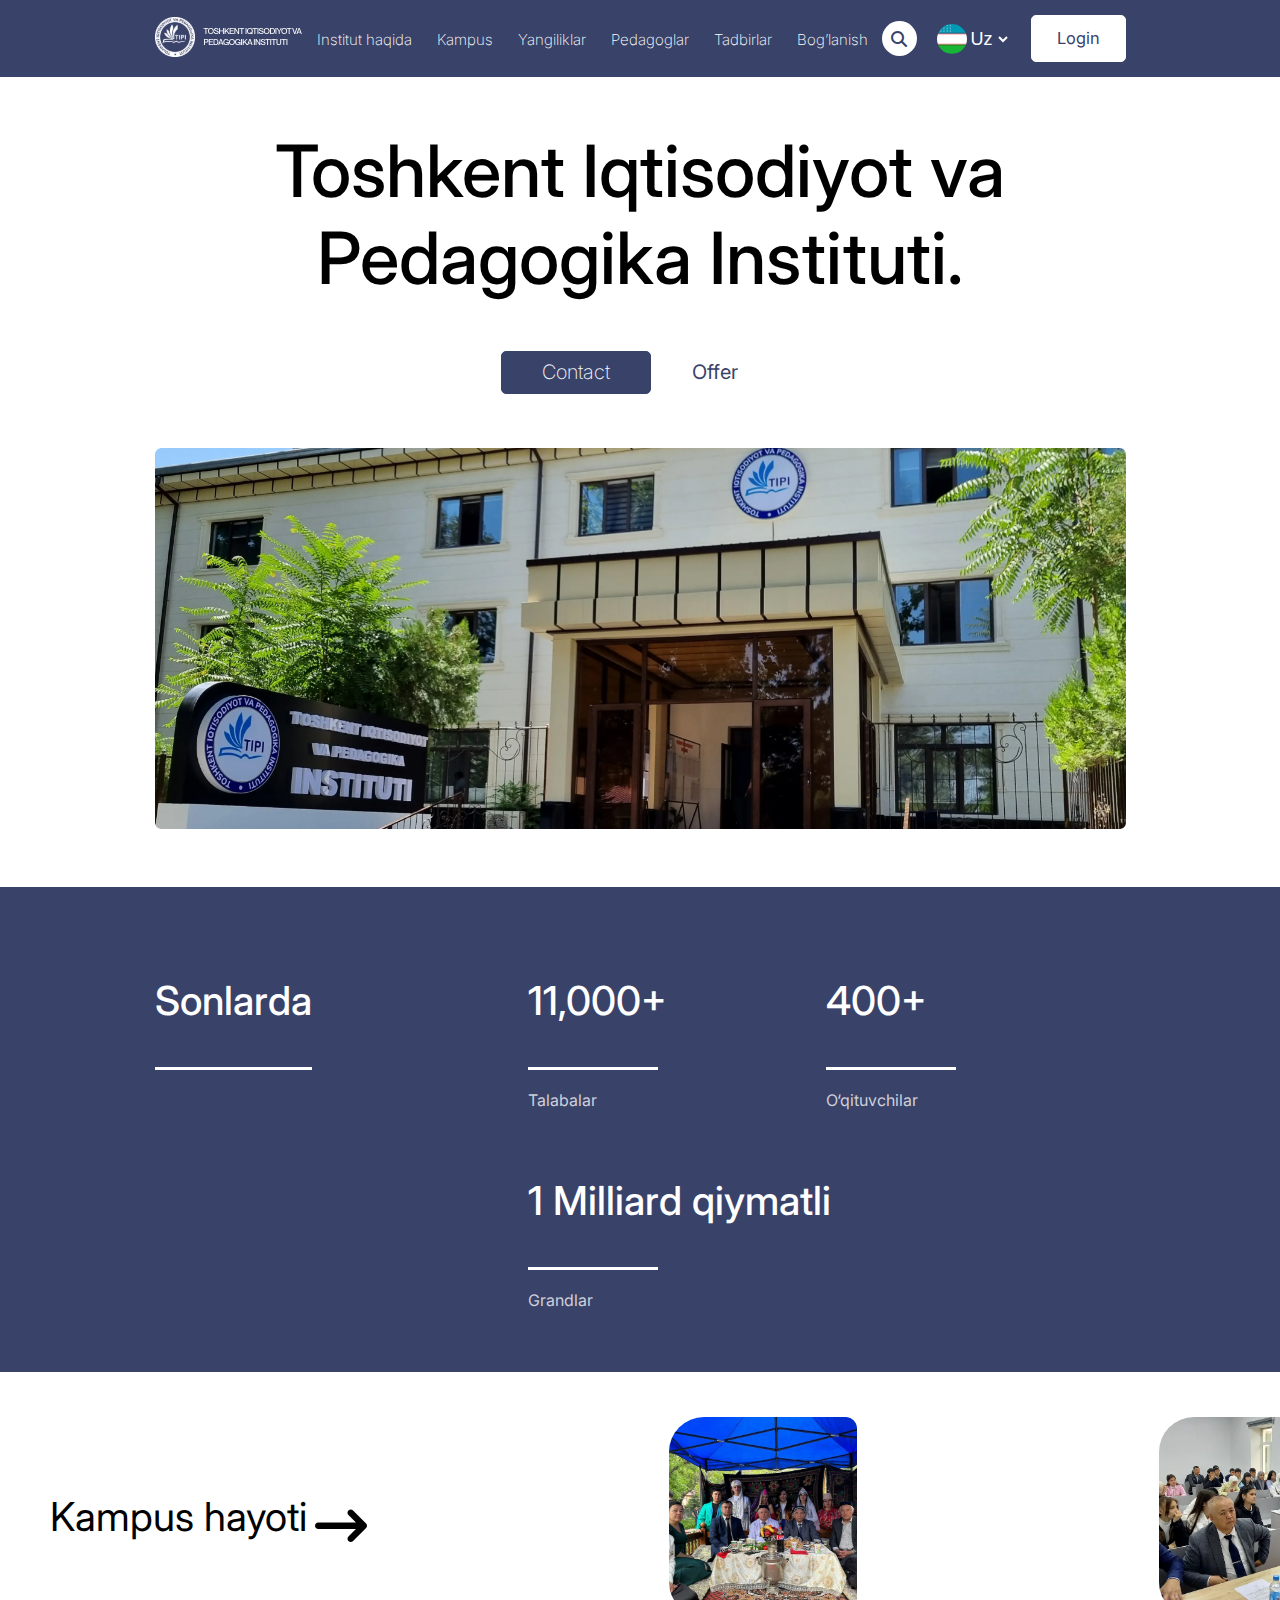
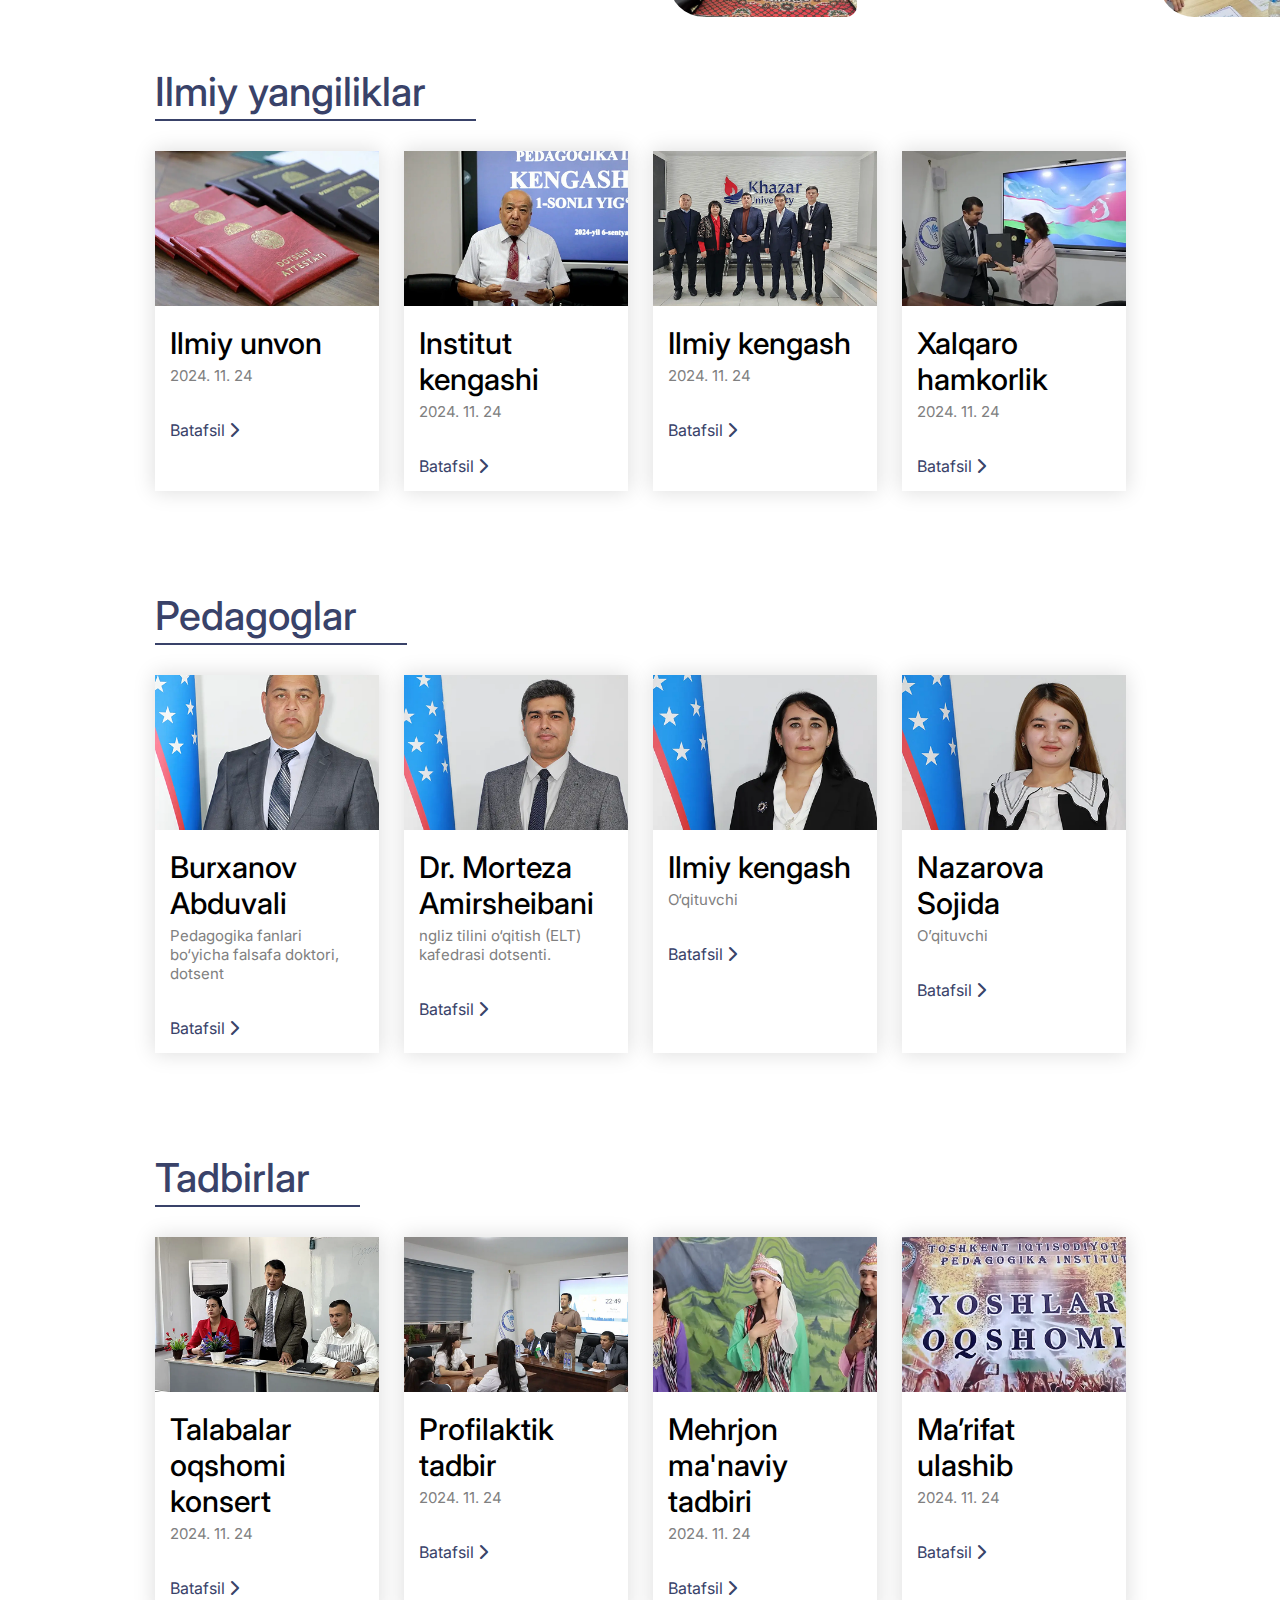
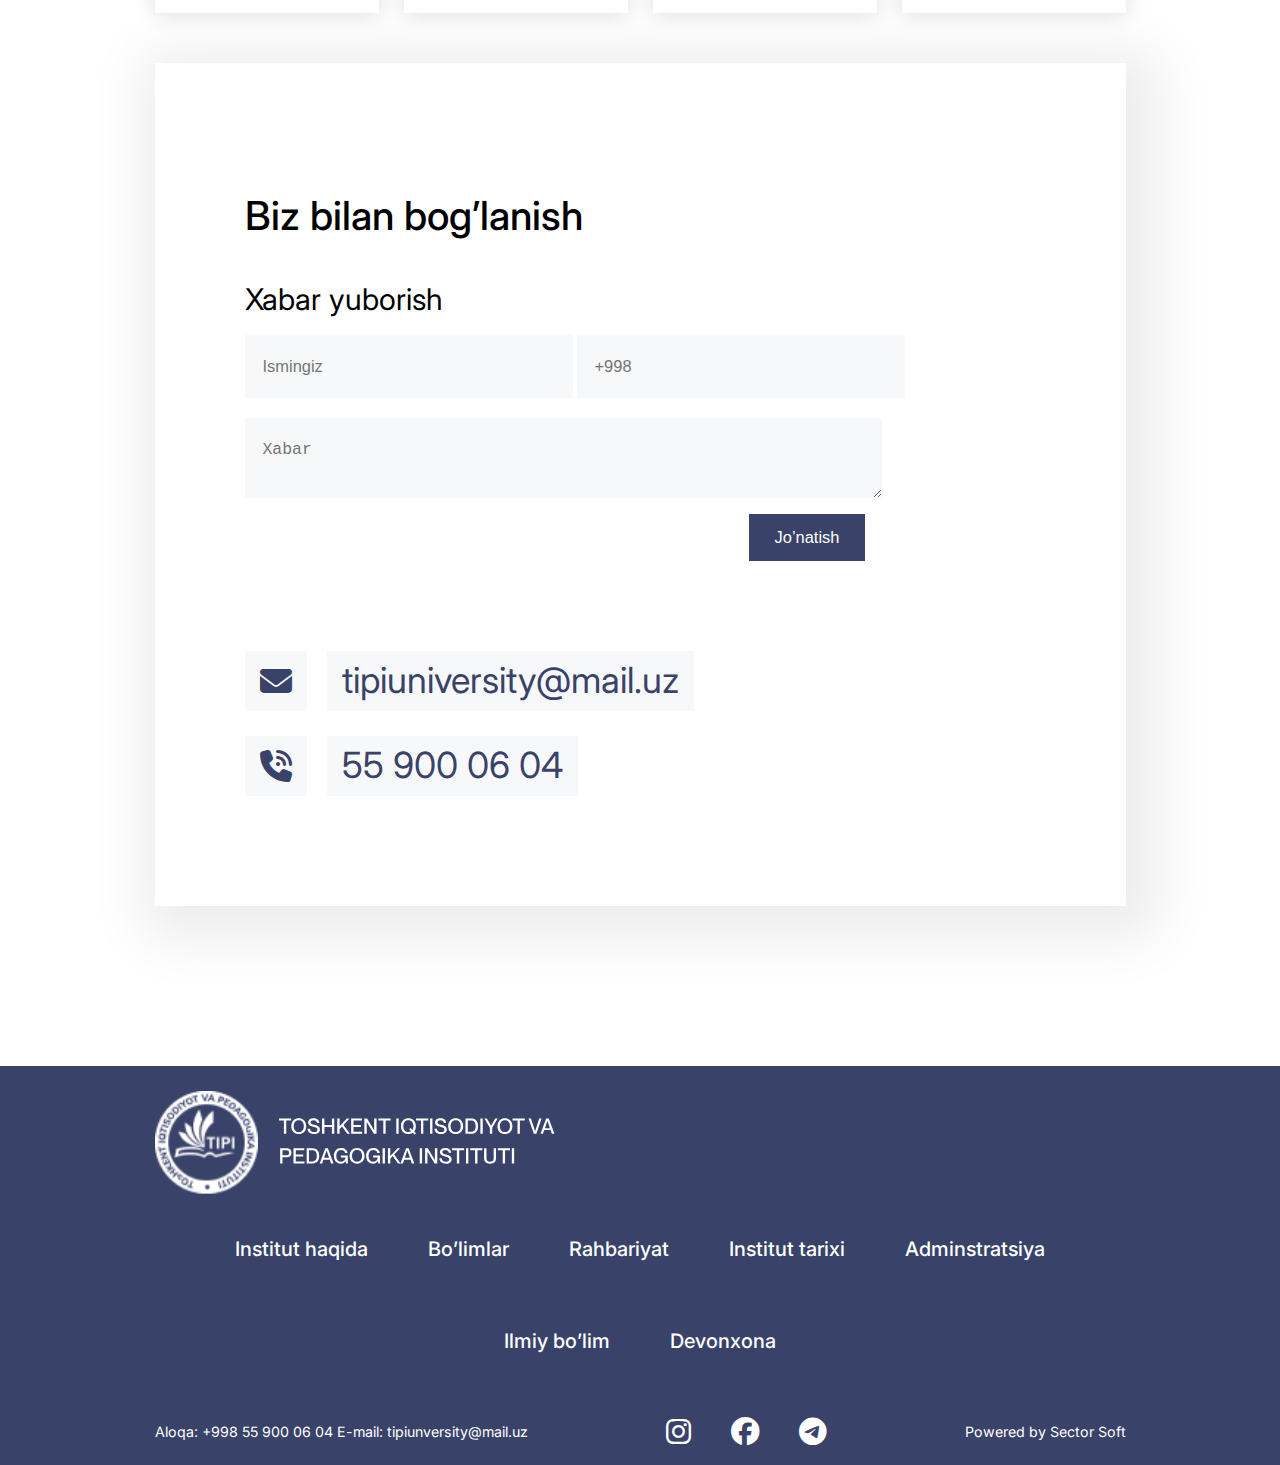
<file: index.html>
<!DOCTYPE html>
<html lang="en">

<head>
	<meta charset="UTF-8" />
	<meta name="viewport" content="width=device-width, initial-scale=1.0" />
	<link rel="stylesheet" href="https://cdnjs.cloudflare.com/ajax/libs/font-awesome/6.7.2/css/all.min.css"
		integrity="sha512-Evv84Mr4kqVGRNSgIGL/F/aIDqQb7xQ2vcrdIwxfjThSH8CSR7PBEakCr51Ck+w+/U6swU2Im1vVX0SVk9ABhg=="
		crossorigin="anonymous" referrerpolicy="no-referrer" />
	<link rel="stylesheet" href="./src/css/style.css" />
	<title>2-oy 10-dars</title>
</head>

<body>
	<header>
		<nav>
			<div class="container">
				<a href="/" class="nav-brand">
					<img src="./src/imges/Logo.svg" alt="logo" />
				</a>
				<ul class="nav-menu">
					<li class="nav-menu__item"><a href="#about">Institut haqida</a></li>
					<li class="nav-menu__item"><a href="#campus">Kampus</a></li>
					<li class="nav-menu__item"><a href="#sn">Yangiliklar</a></li>
					<li class="nav-menu__item"><a href="#mentors">Pedagoglar</a></li>
					<li class="nav-menu__item"><a href="#events">Tadbirlar</a></li>
					<li class="nav-menu__item"><a href="#contact">Bog’lanish</a></li>
				</ul>
				<div class="nav-tools">
					<div class="nav-search">
						<input type="text" name="search" />
						<i class="fa fa-magnifying-glass nav-search__icon"></i>
					</div>
					<a class="nav-mobile-search" href="#">
						<i class="fa fa-magnifying-glass"></i>
					</a>

					<div class="nav-lang">
						<span class="nav-lang__flag">
							<img src="./src/imges/uzb.png" alt="flag" />
						</span>
						<select name="lang">
							<option value="uz" selected>Uz</option>
							<option value="ru">Ru</option>
						</select>
					</div>
					<a class="nav-login button2" href="#">Login</a>
				</div>
			</div>
		</nav>
		<div class="hero container">
			<h1>Toshkent Iqtisodiyot va Pedagogika Instituti.</h1>
			<div class="hero-links">
				<a class="button" href="#">Contact</a>
				<a class="button1" href="#">Offer</a>
			</div>
			<img src="./src/imges/hero.png" class="hero-image" alt="hero image" />
		</div>
	</header>

	<main>
		<section id="about">
			<div class="container">
				<div class="about">
					<div>
						<h2>Sonlarda</h2>
						<button></button>
					</div>
					<div class="about__right">
						<div class="about__right-top">
							<div>
								<h2>11,000+</h2>
								<button></button>
								<p>Talabalar</p>
							</div>
							<div>
								<h2>400+</h2>
								<button></button>
								<p>O‘qituvchilar</p>
							</div>
						</div>
						<div class="about__right-bott">
							<h2>1 Milliard qiymatli</h2>
							<button></button>
							<p>Grandlar</p>
						</div>
					</div>
				</div>
			</div>
		</section>

		<section id="campus">
			<div class="campus campus__container">
				<div class="campus__left">
					<h2>Kampus hayoti</h2>
					<i class="fa-solid fa-arrow-right-long fa-2xl fa-fade"></i>
				</div>
				<img src="src/imges/kampus1.png" alt="kampus" height="537px">
				<img src="src/imges/kampus2.png" alt="kampus" height="537px">
			</div>
		</section>


		<section id="sn" class="container">
			<h2>Ilmiy yangiliklar</h2>
			<div class="sn-cards">
				<div class="sn-cards__item">
					<img src="./src/imges/iy-1.png" alt="ilmiy yangiliklar" />
					<div class="sn-cards__item-info">
						<h3>Ilmiy unvon</h3>
						<p>2024. 11. 24</p>
						<a href="#">Batafsil <i class="fa fa-chevron-right"></i></a>
					</div>
				</div>
				<div class="sn-cards__item">
					<img src="./src/imges/iy-2.png" alt="ilmiy yangiliklar" />
					<div class="sn-cards__item-info">
						<h3>Institut kengashi</h3>
						<p>2024. 11. 24</p>
						<a href="#">Batafsil <i class="fa fa-chevron-right"></i></a>
					</div>
				</div>
				<div class="sn-cards__item">
					<img src="./src/imges/iy-3.png" alt="ilmiy yangiliklar" />
					<div class="sn-cards__item-info">
						<h3>Ilmiy kengash</h3>
						<p>2024. 11. 24</p>
						<a href="#">Batafsil <i class="fa fa-chevron-right"></i></a>
					</div>
				</div>
				<div class="sn-cards__item">
					<img src="./src/imges/iy-4.png" alt="ilmiy yangiliklar" />
					<div class="sn-cards__item-info">
						<h3>Xalqaro hamkorlik</h3>
						<p>2024. 11. 24</p>
						<a href="#">Batafsil <i class="fa fa-chevron-right"></i></a>
					</div>
				</div>
			</div>
		</section>

		<!--! mentors  -->

		<section id="sn" class="container">
			<h2>Pedagoglar</h2>
			<div class="sn-cards">
				<div class="sn-cards__item">
					<img src="./src/imges/m-1.png" alt="ilmiy yangiliklar" />
					<div class="sn-cards__item-info">
						<h3>Burxanov Abduvali</h3>
						<p>Pedagogika fanlari bo‘yicha
							falsafa doktori, dotsent</p>
						<a href="#">Batafsil <i class="fa fa-chevron-right"></i></a>
					</div>
				</div>
				<div class="sn-cards__item">
					<img src="./src/imges/m-2.png" alt="ilmiy yangiliklar" />
					<div class="sn-cards__item-info">
						<h3>Dr. Morteza Amirsheibani</h3>
						<p>ngliz tilini o‘qitish (ELT) kafedrasi
							dotsenti.</p>
						<a href="#">Batafsil <i class="fa fa-chevron-right"></i></a>
					</div>
				</div>
				<div class="sn-cards__item">
					<img src="./src/imges/m-3.png" alt="ilmiy yangiliklar" />
					<div class="sn-cards__item-info">
						<h3>Ilmiy kengash</h3>
						<p>O‘qituvchi</p>
						<a href="#">Batafsil <i class="fa fa-chevron-right"></i></a>
					</div>
				</div>
				<div class="sn-cards__item">
					<img src="./src/imges/m-4.png" alt="ilmiy yangiliklar" />
					<div class="sn-cards__item-info">
						<h3>Nazarova Sojida</h3>
						<p>O’qituvchi</p>
						<a href="#">Batafsil <i class="fa fa-chevron-right"></i></a>
					</div>
				</div>
			</div>
		</section>

		<!--! events -->

		<section id="sn" class="container">
			<h2>Tadbirlar</h2>
			<div class="sn-cards">
				<div class="sn-cards__item">
					<img src="./src/imges/e-1.png" alt="ilmiy yangiliklar" />
					<div class="sn-cards__item-info">
						<h3>Talabalar oqshomi konsert</h3>
						<p>2024. 11. 24</p>
						<a href="#">Batafsil <i class="fa fa-chevron-right"></i></a>
					</div>
				</div>
				<div class="sn-cards__item">
					<img src="./src/imges/e-2.png" alt="ilmiy yangiliklar" />
					<div class="sn-cards__item-info">
						<h3>Profilaktik tadbir</h3>
						<p>2024. 11. 24</p>
						<a href="#">Batafsil <i class="fa fa-chevron-right"></i></a>
					</div>
				</div>
				<div class="sn-cards__item">
					<img src="./src/imges/e-3.png" alt="ilmiy yangiliklar" />
					<div class="sn-cards__item-info">
						<h3>Mehrjon ma'naviy tadbiri</h3>
						<p>2024. 11. 24</p>
						<a href="#">Batafsil <i class="fa fa-chevron-right"></i></a>
					</div>
				</div>
				<div class="sn-cards__item">
					<img src="./src/imges/e-4.png" alt="ilmiy yangiliklar" />
					<div class="sn-cards__item-info">
						<h3>Ma’rifat ulashib</h3>
						<p>2024. 11. 24</p>
						<a href="#">Batafsil <i class="fa fa-chevron-right"></i></a>
					</div>
				</div>
			</div>
		</section>

		<!--! contact -->

		<section id="contact">
			<div class="container">
				<div class="contact">
					<div>
						<h2>Biz bilan bog’lanish</h2>
						<h3>Xabar yuborish</h3>
						<div class="contact__input">
							<input class="input" type="text" placeholder="Ismingiz">
							<input class="input" type="number" placeholder="+998">
							<br><br>
							<textarea placeholder="Xabar"></textarea>
							<br>
							<button class="button">Jo’natish</button>
						</div>
					</div>
					<div class="contact__right">
						<div class="icons">
							<span>
								<i class="fa-solid fa-envelope fa-fade fa-2xl"></i>
							</span>
							<p>
								tipiuniversity@mail.uz
							</p>
						</div>
						<div class="icons">
							<span>
								<i class="fa-solid fa-phone-volume fa-fade fa-2xl"></i>
							</span>
							<p>
								55 900 06 04
							</p>
						</div>
					</div>
				</div>
			</div>
		</section>
	</main>

	<footer>
		<div class="footer container">
			<img src="src/imges/logo-big.svg" alt=" logo">
			<ul>
				<li><a href="#">Institut haqida</a></li>
				<li><a href="#">Bo’limlar</a></li>
				<li><a href="#">Rahbariyat</a></li>
				<li><a href="#">Institut tarixi</a></li>
				<li><a href="#">Adminstratsiya</a></li>
				<li><a href="#">Ilmiy bo’lim</a></li>
				<li><a href="#">Devonxona</a></li>
			</ul>
			<div class="footer__p">
				<p>
					Aloqa: +998 55 900 06 04 E-mail: tipiunversity@mail.uz
				</p>
				<div class="footer__i">
					<i class="footer1 fa-brands fa-instagram fa-fade fa-2xl"></i>
					<i class="footer2 fa-brands fa-facebook fa-fade fa-2xl"></i>
					<i class="footer3 fa-brands fa-telegram fa-fade fa-2xl"></i>
				</div>
				<p>
					Powered by Sector Soft
				</p>
			</div>
		</div>
	</footer>
</body>

</html>
</file>
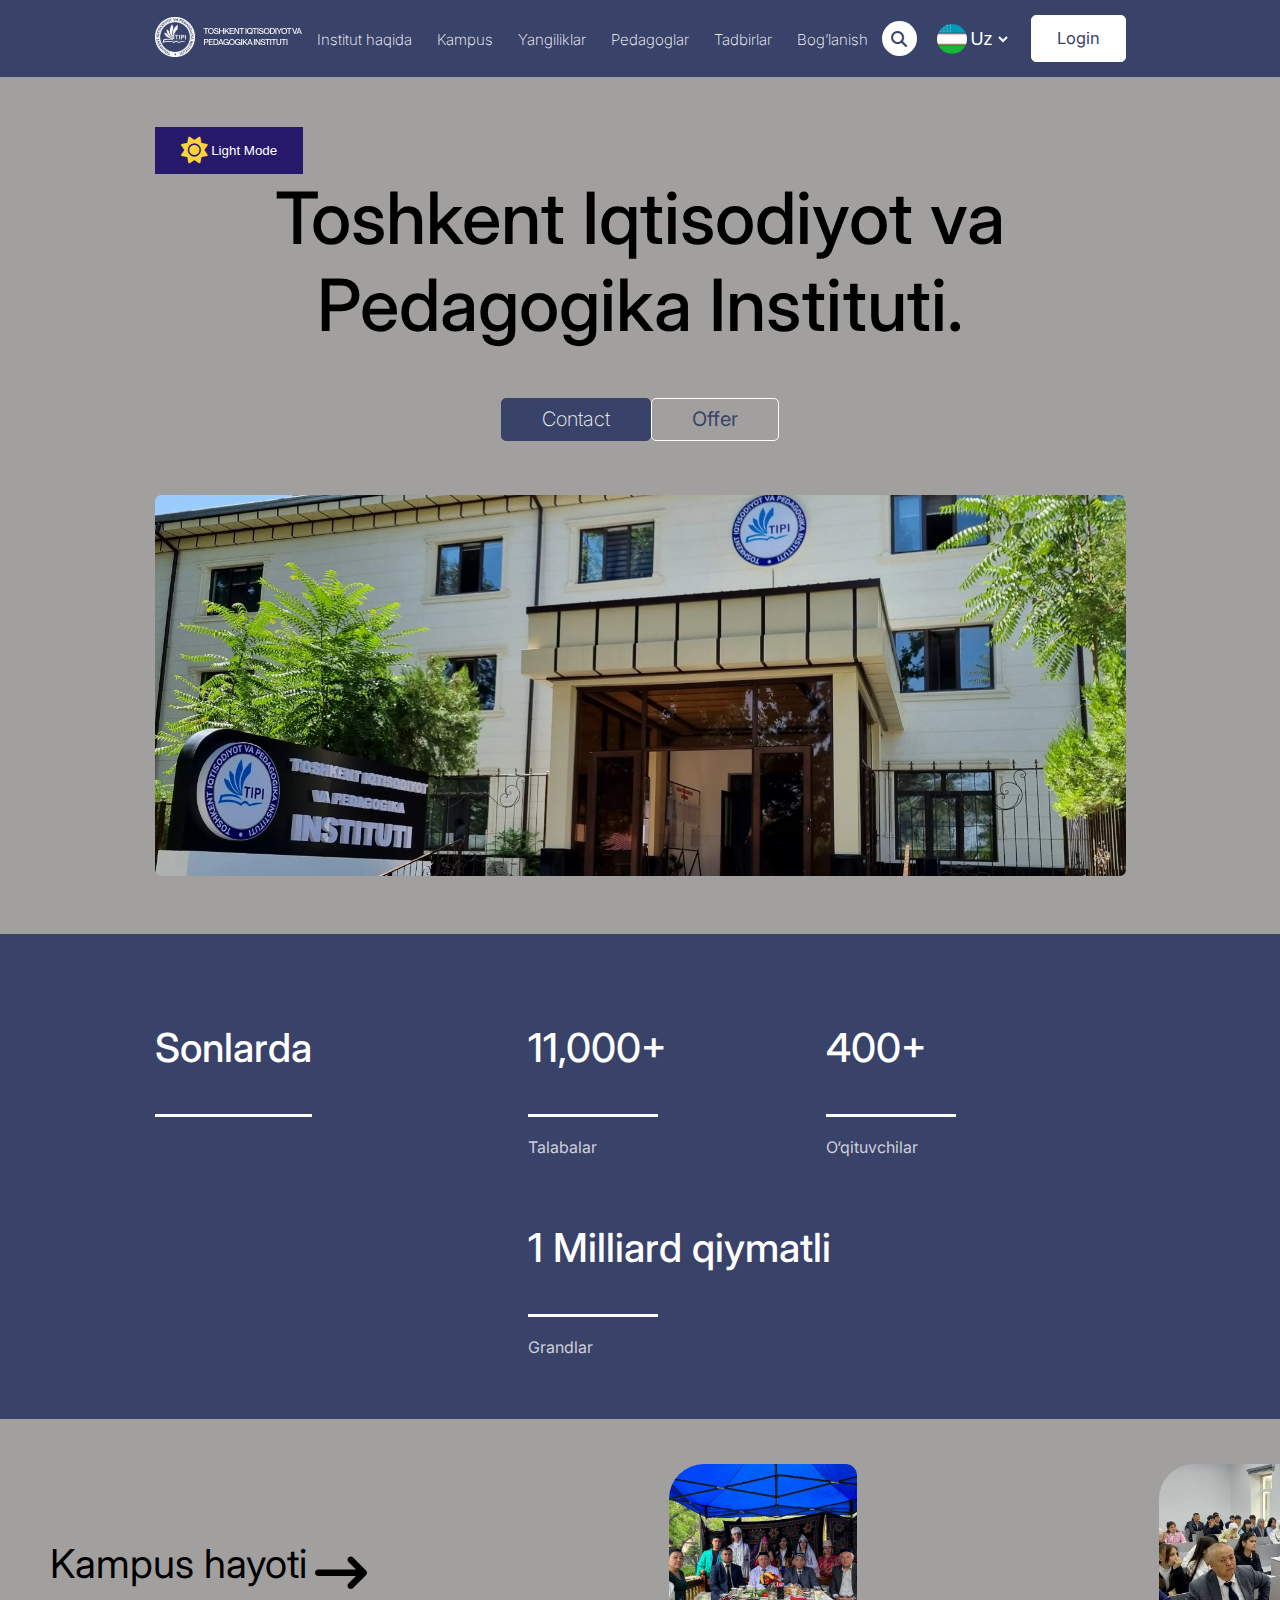
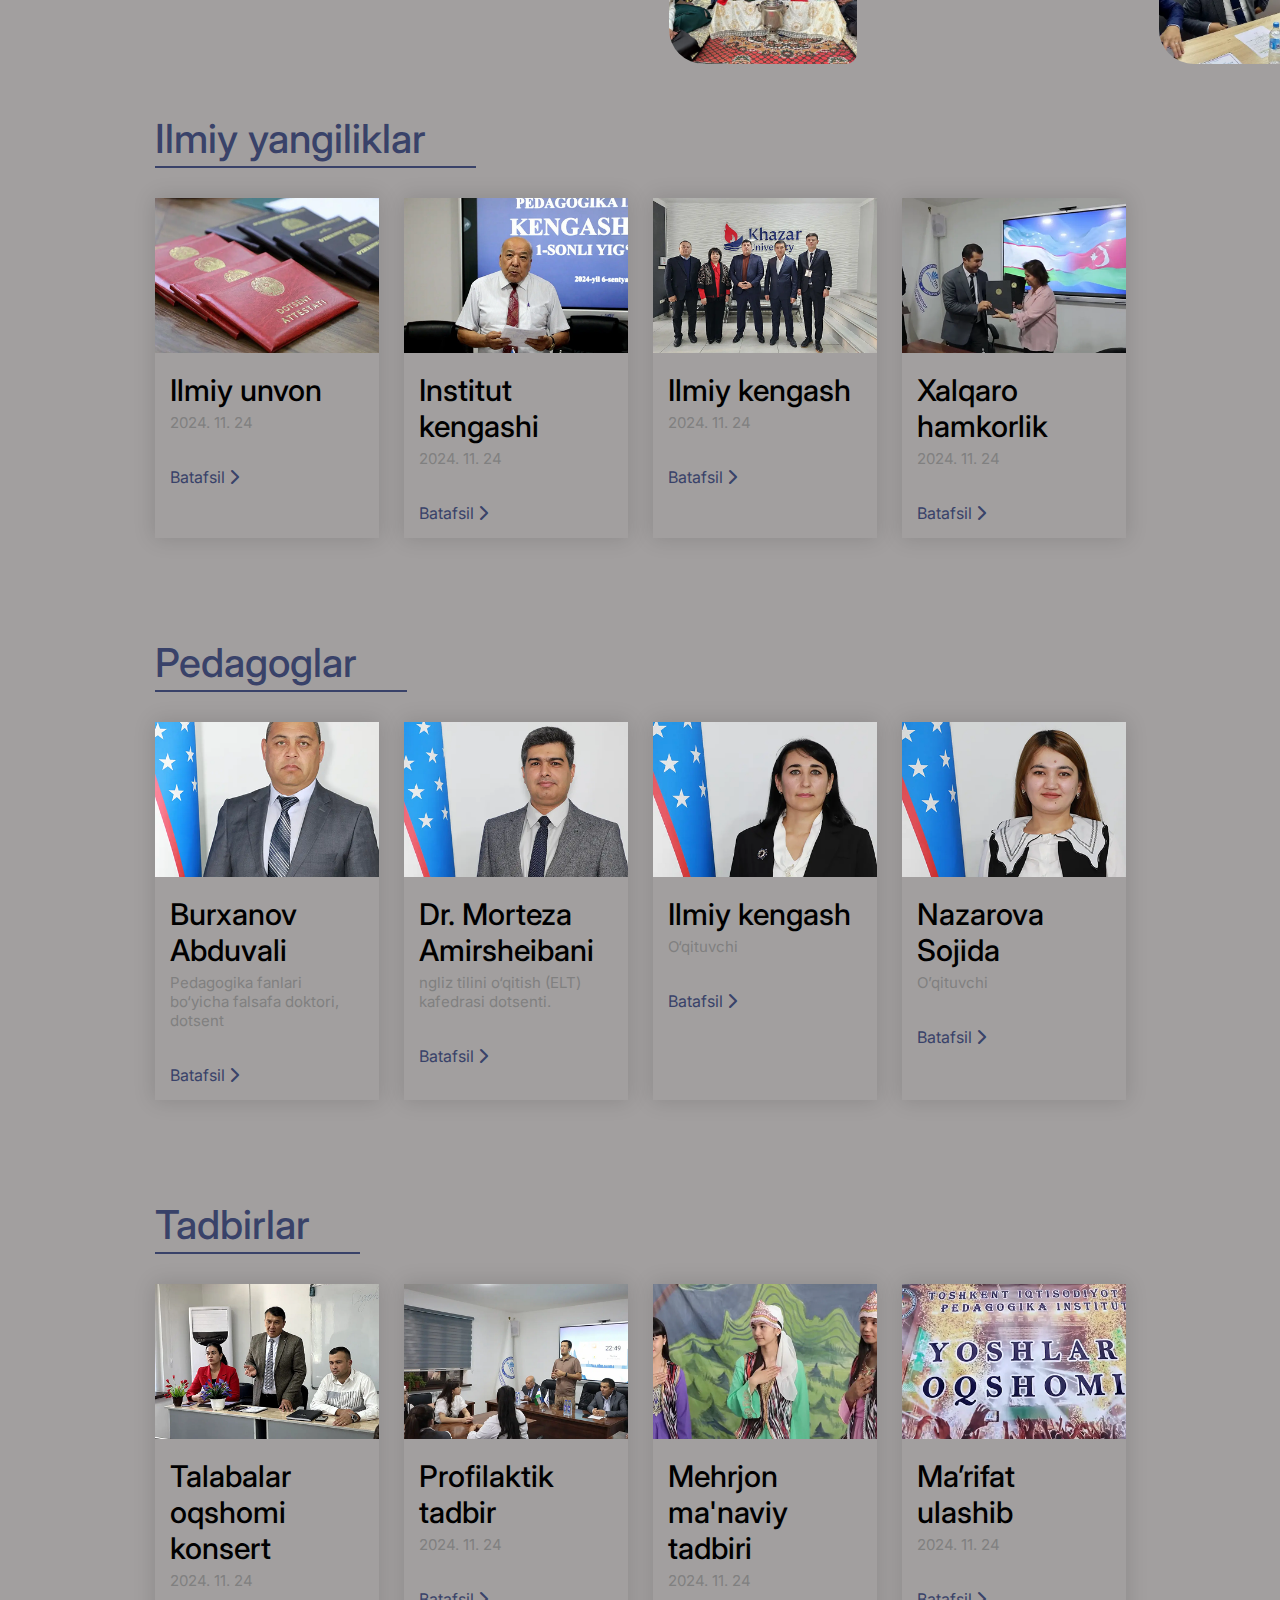
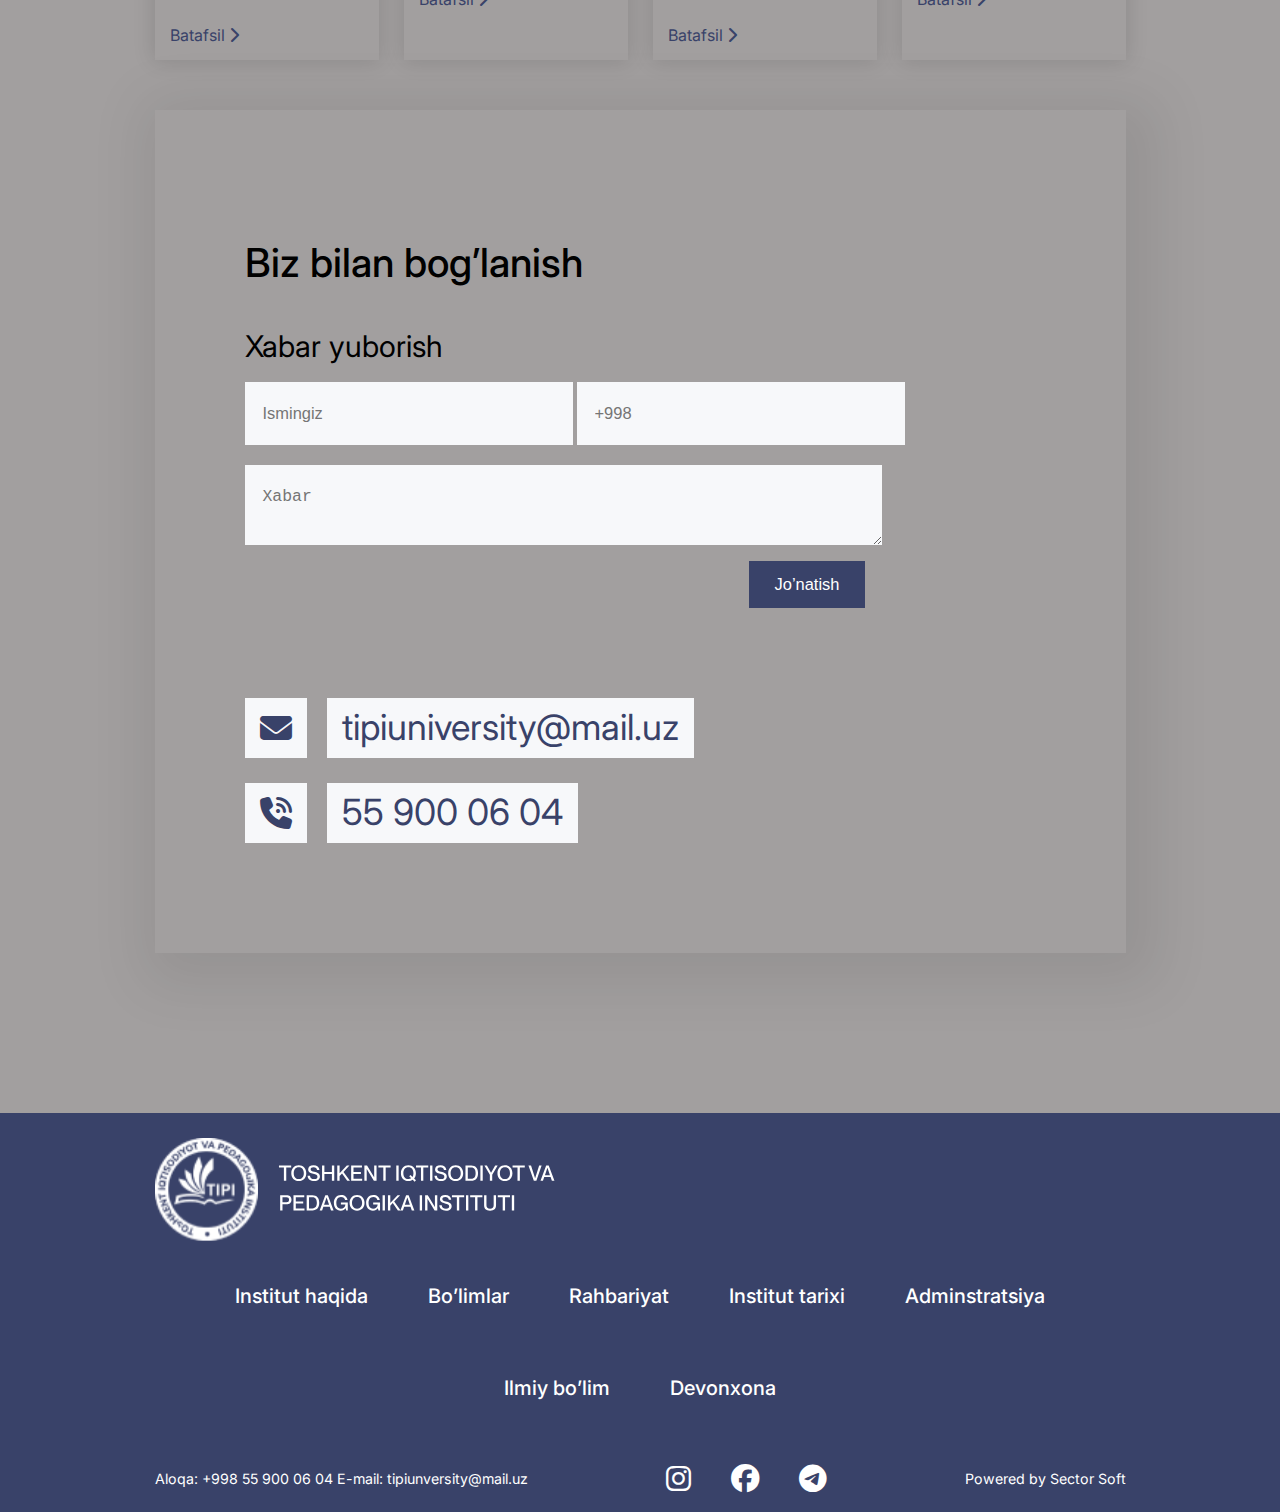
<file: dark.html>
<!DOCTYPE html>
<html lang="en">

<head>
	<meta charset="UTF-8" />
	<meta name="viewport" content="width=device-width, initial-scale=1.0" />
	<link rel="stylesheet" href="https://cdnjs.cloudflare.com/ajax/libs/font-awesome/6.7.2/css/all.min.css"
		integrity="sha512-Evv84Mr4kqVGRNSgIGL/F/aIDqQb7xQ2vcrdIwxfjThSH8CSR7PBEakCr51Ck+w+/U6swU2Im1vVX0SVk9ABhg=="
		crossorigin="anonymous" referrerpolicy="no-referrer" />
	<link rel="stylesheet" href="./src/css/style.css" />
	<title>2-oy 10-dars</title>
</head>

<body class="dark-mode">
	<header>
		<nav>
			<div class="container">
				<a href="/" class="nav-brand">
					<img src="./src/imges/Logo.svg" alt="logo" />
				</a>
				<ul class="nav-menu">
					<li class="nav-menu__item"><a href="#about">Institut haqida</a></li>
					<li class="nav-menu__item"><a href="#campus">Kampus</a></li>
					<li class="nav-menu__item"><a href="#sn">Yangiliklar</a></li>
					<li class="nav-menu__item"><a href="#mentors">Pedagoglar</a></li>
					<li class="nav-menu__item"><a href="#events">Tadbirlar</a></li>
					<li class="nav-menu__item"><a href="#contact">Bog’lanish</a></li>
				</ul>
				<div class="nav-tools">
					<div class="nav-search">
						<input type="text" name="search" />
						<i class="fa fa-magnifying-glass nav-search__icon"></i>
					</div>
					<a class="nav-mobile-search" href="#">
						<i class="fa fa-magnifying-glass"></i>
					</a>

					<div class="nav-lang">
						<span class="nav-lang__flag">
							<img src="./src/imges/uzb.png" alt="flag" />
						</span>
						<select name="lang">
							<option value="uz" selected>Uz</option>
							<option value="ru">Ru</option>
						</select>
					</div>
					<a class="nav-login button2" href="#">Login</a>
				</div>
			</div>
		</nav>
		<div class="hero container">
			<a href="/index.html">
			<button class="light">
        <i class="fa-solid fa-sun fa-beat-fade fa-2xl" style="color: #FFD43B;"></i>
				Light Mode
			</button>
		</a>
			<h1>Toshkent Iqtisodiyot va Pedagogika Instituti.</h1>
			<div class="hero-links">
				<a class="button" href="#">Contact</a>
				<a class="button1" href="#">Offer</a>
			</div>
			<img src="./src/imges/hero.png" class="hero-image" alt="hero image" />
		</div>
	</header>

	<main>
		<section id="about">
			<div class="container">
				<div class="about">
					<div>
						<h2>Sonlarda</h2>
						<button></button>
					</div>
					<div class="about__right">
						<div class="about__right-top">
							<div>
								<h2>11,000+</h2>
								<button></button>
								<p>Talabalar</p>
							</div>
							<div>
								<h2>400+</h2>
								<button></button>
								<p>O‘qituvchilar</p>
							</div>
						</div>
						<div class="about__right-bott">
							<h2>1 Milliard qiymatli</h2>
							<button></button>
							<p>Grandlar</p>
						</div>
					</div>
				</div>
			</div>
		</section>

		<section id="campus">
			<div class="campus campus__container">
				<div class="campus__left">
					<h2>Kampus hayoti</h2>
					<i class="fa-solid fa-arrow-right-long fa-2xl fa-fade"></i>
				</div>
				<img src="src/imges/kampus1.png" alt="kampus" height="537px">
				<img src="src/imges/kampus2.png" alt="kampus" height="537px">
			</div>
		</section>


		<section id="sn" class="container">
			<h2>Ilmiy yangiliklar</h2>
			<div class="sn-cards">
				<div class="sn-cards__item">
					<img src="./src/imges/iy-1.png" alt="ilmiy yangiliklar" />
					<div class="sn-cards__item-info">
						<h3>Ilmiy unvon</h3>
						<p>2024. 11. 24</p>
						<a href="#">Batafsil <i class="fa fa-chevron-right"></i></a>
					</div>
				</div>
				<div class="sn-cards__item">
					<img src="./src/imges/iy-2.png" alt="ilmiy yangiliklar" />
					<div class="sn-cards__item-info">
						<h3>Institut kengashi</h3>
						<p>2024. 11. 24</p>
						<a href="#">Batafsil <i class="fa fa-chevron-right"></i></a>
					</div>
				</div>
				<div class="sn-cards__item">
					<img src="./src/imges/iy-3.png" alt="ilmiy yangiliklar" />
					<div class="sn-cards__item-info">
						<h3>Ilmiy kengash</h3>
						<p>2024. 11. 24</p>
						<a href="#">Batafsil <i class="fa fa-chevron-right"></i></a>
					</div>
				</div>
				<div class="sn-cards__item">
					<img src="./src/imges/iy-4.png" alt="ilmiy yangiliklar" />
					<div class="sn-cards__item-info">
						<h3>Xalqaro hamkorlik</h3>
						<p>2024. 11. 24</p>
						<a href="#">Batafsil <i class="fa fa-chevron-right"></i></a>
					</div>
				</div>
			</div>
		</section>

		<!--! mentors  -->

		<section id="sn" class="container">
			<h2>Pedagoglar</h2>
			<div class="sn-cards">
				<div class="sn-cards__item">
					<img src="./src/imges/m-1.png" alt="ilmiy yangiliklar" />
					<div class="sn-cards__item-info">
						<h3>Burxanov Abduvali</h3>
						<p>Pedagogika fanlari bo‘yicha
							falsafa doktori, dotsent</p>
						<a href="#">Batafsil <i class="fa fa-chevron-right"></i></a>
					</div>
				</div>
				<div class="sn-cards__item">
					<img src="./src/imges/m-2.png" alt="ilmiy yangiliklar" />
					<div class="sn-cards__item-info">
						<h3>Dr. Morteza Amirsheibani</h3>
						<p>ngliz tilini o‘qitish (ELT) kafedrasi
							dotsenti.</p>
						<a href="#">Batafsil <i class="fa fa-chevron-right"></i></a>
					</div>
				</div>
				<div class="sn-cards__item">
					<img src="./src/imges/m-3.png" alt="ilmiy yangiliklar" />
					<div class="sn-cards__item-info">
						<h3>Ilmiy kengash</h3>
						<p>O‘qituvchi</p>
						<a href="#">Batafsil <i class="fa fa-chevron-right"></i></a>
					</div>
				</div>
				<div class="sn-cards__item">
					<img src="./src/imges/m-4.png" alt="ilmiy yangiliklar" />
					<div class="sn-cards__item-info">
						<h3>Nazarova Sojida</h3>
						<p>O’qituvchi</p>
						<a href="#">Batafsil <i class="fa fa-chevron-right"></i></a>
					</div>
				</div>
			</div>
		</section>

		<!--! events -->

		<section id="sn" class="container">
			<h2>Tadbirlar</h2>
			<div class="sn-cards">
				<div class="sn-cards__item">
					<img src="./src/imges/e-1.png" alt="ilmiy yangiliklar" />
					<div class="sn-cards__item-info">
						<h3>Talabalar oqshomi konsert</h3>
						<p>2024. 11. 24</p>
						<a href="#">Batafsil <i class="fa fa-chevron-right"></i></a>
					</div>
				</div>
				<div class="sn-cards__item">
					<img src="./src/imges/e-2.png" alt="ilmiy yangiliklar" />
					<div class="sn-cards__item-info">
						<h3>Profilaktik tadbir</h3>
						<p>2024. 11. 24</p>
						<a href="#">Batafsil <i class="fa fa-chevron-right"></i></a>
					</div>
				</div>
				<div class="sn-cards__item">
					<img src="./src/imges/e-3.png" alt="ilmiy yangiliklar" />
					<div class="sn-cards__item-info">
						<h3>Mehrjon ma'naviy tadbiri</h3>
						<p>2024. 11. 24</p>
						<a href="#">Batafsil <i class="fa fa-chevron-right"></i></a>
					</div>
				</div>
				<div class="sn-cards__item">
					<img src="./src/imges/e-4.png" alt="ilmiy yangiliklar" />
					<div class="sn-cards__item-info">
						<h3>Ma’rifat ulashib</h3>
						<p>2024. 11. 24</p>
						<a href="#">Batafsil <i class="fa fa-chevron-right"></i></a>
					</div>
				</div>
			</div>
		</section>

		<!--! contact -->

		<section id="contact">
			<div class="container">
				<div class="contact">
					<div>
						<h2>Biz bilan bog’lanish</h2>
						<h3>Xabar yuborish</h3>
						<div class="contact__input">
							<input class="input" type="text" placeholder="Ismingiz">
							<input class="input" type="number" placeholder="+998">
							<br><br>
							<textarea placeholder="Xabar"></textarea>
							<br>
							<button class="button">Jo’natish</button>
						</div>
					</div>
					<div class="contact__right">
						<div class="icons">
							<span>
								<i class="fa-solid fa-envelope fa-fade fa-2xl"></i>
							</span>
							<p>
								tipiuniversity@mail.uz
							</p>
						</div>
						<div class="icons">
							<span>
								<i class="fa-solid fa-phone-volume fa-fade fa-2xl"></i>
							</span>
							<p>
								55 900 06 04
							</p>
						</div>
					</div>
				</div>
			</div>
		</section>
	</main>

	<footer>
		<div class="footer container">
			<img src="src/imges/logo-big.svg" alt=" logo">
			<ul>
				<li><a href="#">Institut haqida</a></li>
				<li><a href="#">Bo’limlar</a></li>
				<li><a href="#">Rahbariyat</a></li>
				<li><a href="#">Institut tarixi</a></li>
				<li><a href="#">Adminstratsiya</a></li>
				<li><a href="#">Ilmiy bo’lim</a></li>
				<li><a href="#">Devonxona</a></li>
			</ul>
			<div class="footer__p">
				<p>
					Aloqa: +998 55 900 06 04 E-mail: tipiunversity@mail.uz
				</p>
				<div class="footer__i">
					<i class="footer1 fa-brands fa-instagram fa-fade fa-2xl"></i>
					<i class="footer2 fa-brands fa-facebook fa-fade fa-2xl"></i>
					<i class="footer3 fa-brands fa-telegram fa-fade fa-2xl"></i>
				</div>
				<p>
					Powered by Sector Soft
				</p>
			</div>
		</div>
	</footer>
</body>

</html>
</file>
<file: src/css/style.css>
@import url('https://fonts.googleapis.com/css2?family=Inter:ital,opsz,wght@0,14..32,100..900;1,14..32,100..900&display=swap');
* {
	box-sizing: border-box;
	margin: 0;
	padding: 0;
}
html {
  scroll-behavior: smooth;
}
::selection{
  background: #6759b9;
  color: #000000;
}
::-webkit-scrollbar {
  width: 10px;
}
::-webkit-scrollbar-track {
  background-color: blue;
}
::-webkit-scrollbar-thumb {
  background-color: #ff0000;
  border-radius: 15px;
}
::-webkit-scrollbar-thumb:hover {
  cursor: grab;
}
::-webkit-scrollbar-thumb:active {
  cursor: grabbing;
}

*::after,
*::before {
	box-sizing: border-box;
}
:root {
	--primary: #394269;
	--secondary: #f7f8fa;
}
body {
	font-family: 'Inter', sans-serif;
}
a {
	text-decoration: none;
}
ul,
ol {
	list-style: none;
}
.container {
	max-width: 1440px;
	margin: auto;
	padding-left: 20px;
	padding-right: 20px;
}
/* ! Header */
/* ? Navbar */
nav {
	padding: 15px 0;
	background: var(--primary);
}
nav .container {
	display: flex;
	justify-content: space-between;
	align-items: center;
}
.nav-mobile-search {
	width: 35px;
	height: 35px;
	border-radius: 50%;
	display: none;
	align-items: center;
	justify-content: center;
	background: white;
	color: var(--primary);
}
.nav-menu {
	display: flex;
	align-items: center;
	gap: 25px;
}
.nav-menu__item:hover a::after {
	width: 100%;
}
.nav-menu__item a::after {
	position: absolute;
	bottom: 0;
	left: 0;
	width: 0;
	height: 1px;
	content: '';
	background: white;
	transition: 0.2s;
}
.nav-menu__item a {
	position: relative;
	padding-bottom: 3px;
	color: white;
	font-size: 15px;
	font-weight: 200;
}
.nav-tools {
	display: flex;
	align-items: center;
	gap: 20px;
}
.nav-login {
	padding: 10px 20px;
	background: white;
	color: var(--primary);
	border-radius: 5px;
	font-size: 15px;
}
.nav-tools select {
	background: var(--primary);
	font-size: 18px;
	color: white;
	border: none;
	outline: none;
}
.nav-lang {
	display: flex;
	align-items: center;
}
.nav-lang__flag img {
	width: 100%;
	height: 100%;
	object-fit: cover;
}
.nav-lang__flag {
	overflow: hidden;
	width: 30px;
	display: inline-block;
	height: 30px;
	border-radius: 50%;
}
.nav-search:hover {
	width: 200px;
}
.nav-search {
	transition: 0.3s;
	position: relative;
	height: 35px;
	width: 35px;
	background: white;
	border-radius: 20px;
	overflow: hidden;
}
.nav-search input {
	width: 100%;
	height: 100%;
	background: transparent;
	border: none;
	padding: 3px 7px;
	outline: none;
}
.nav-search .nav-search__icon {
	position: absolute;
	top: 50%;
	transform: translateY(-50%);
	right: 10px;
	font-size: 15px;
	opacity: 0.7;
}

/* ? Hero */
.hero {
	padding-top: 50px;
	padding-bottom: 50px;
}
.hero h1 {
	font-size: calc(5rem);
	font-weight: 500;
	text-align: center;
}
.hero-links a:last-child {
	background: transparent;
	color: var(--primary);
	font-weight: 400;
}
.hero-links a {
	color: var(--secondary);
	background: var(--primary);
	border-radius: 5px;
	padding: 12px 40px;
	font-size: 20px;
	font-weight: 200;
}
.hero-links {
	display: flex;
	justify-content: center;
	align-items: center;
	margin: 50px 0;
}
.hero-image {
	width: 100%;
	aspect-ratio: 10/4;
	object-fit: contain;
}

/* ! Main */

/* ? about */
#about
{
	background: var(--primary);
}
.about
{
	color: white;
	display: flex;
	justify-content: space-between;
	padding-top: 63px;
	padding-bottom: 62px;
	margin-bottom: 45px;
}
.about button
{
	width: 100%;
	border: 1px solid #FFF;
	border-bottom: 2px solid #fff;
}
.about h2
{
	display: flex;
	font-weight: 500;
	font-size: 73.05px;
	line-height: 102.28px;

}
.about p
{
	color: #CECFD9;
}
.about__right button
{
	width: 130px;
	border: 1px solid #FFF;
	border-bottom: 2px solid #fff;
	margin-bottom: 20px;
}
.about__right-top
{
	display: flex;
	gap: 160px;
	padding-right: 170px;
}
.about__right-bott
{
	padding-top: 40px;
}

/*? campus */
.campus
{
	display: flex;
	align-items: center;
	justify-content: space-between;
}
.campus__container
{
	max-width: 1520px;
	margin: auto;
}
.campus img
{
	display: flex;
	border-radius: 35px 0 0 35px;
}
.campus__left
{
	display: flex;
	align-items: center;
	gap: 8px;
}
.campus__left i
{
	padding-top: 17px !important;
	font-size: 52px;
}
.campus__left h2
{
	padding-left: 50px;
	font-weight: 400;
	font-size: 74.51px;
	line-height: 97.92px;
}

/*? contact */
.contact
{
	margin-bottom: 160px;
	display: flex;
	align-items: center;
	justify-content: space-between;
	padding: 110px 90px;
	box-shadow: 10.74px 10.74px 53.68px 21.47px #00000014;

}
.contact h2
{
	font-weight: 500;
	font-size: 69.19px;
	line-height: 85.15px;
}
.contact h3
{
	padding-bottom: 13px;
	padding-top: 20px;
	font-weight: 400;
	font-size: 41.98px;
	line-height: 43.49px;
}
.contact__input button
{
	margin-top: 12px;
	margin-left: 504px;
	font-weight: 400;
	font-size: 16.47px;
	line-height: 17.07px;
	color: #fff;
	padding: 14px 25px;
	border: 1px solid var(--primary);
	background: var(--primary);
}
.contact__input textarea
{
	padding: 23px 404px 23px 18px;
	border: none;
	outline: none;
	background: #F7F8FA;
	font-weight: 400;
	font-size: 16.47px;
	line-height: 17.07px;
}
.input
{

	font-weight: 400;
	font-size: 16.47px;
	line-height: 17.07px;
	padding: 23px 90px 23px 18px;
	border: none;
	outline: none;
	background: #F7F8FA;
}
.contact__right span
{
	padding: 20px 15px;
	background: var(--secondary);
}
.contact__right p
{
	padding: 11px 15px;
	background: var(--secondary);
}
.contact__right
{
	margin-top: 90px;
	display: flex;
	flex-direction: column;
	gap: 25px;
	color: var(--primary);
}
.icons p
{
	font-weight: 400;
font-size: 36.06px;
line-height: 37.36px;
letter-spacing: -2%;
}
.icons
{
	display: flex;
	align-items: center;
	gap: 20px;
}
/* ?footer */
footer
{
	padding-top: 25px;
	padding-bottom: 25px;
	background: var(--primary);
	text-align: center;
	color: #fff;
}
.footer__p
{
	display: flex;
	align-items: center;
	justify-content: space-between;
	font-weight: 400;
	font-size: 14.23px;
	line-height: 17.66px;
}
.footer__i
{
	display: flex;
	justify-content: center;
	gap: 40px;
}
footer ul a
{
	color: #fff;
	font-weight: 500;
	font-size: 20px;
	line-height: 31.6px;
}
footer ul
{
	padding-top: 40px;
	padding-bottom: 65px;
	display: flex;
	align-items: center;
	justify-content: center;
	gap: 60px;
}


/* ? SN */
#sn {
	padding-top: 50px;
	padding-bottom: 50px;
}
#sn h2 {
	font-size: 2rem;
	font-weight: 500;
	border-bottom: 2px solid var(--primary);
	color: var(--primary);
	display: inline-block;
	margin-bottom: 30px;
	padding-bottom: 3px;
	padding-right: 50px;
}
.sn-cards {
	gap: 25px;
	display: grid;
	grid-template-columns: repeat(4, 1fr);
}
.sn-cards__item img {
	width: 100%;
}
.sn-cards__item-info a {
	color: var(--primary);
	margin-top: 30px;
	display: inline-block;
}
.sn-cards__item-info p {
	font-size: 15px;
	color: gray;
	margin: 5px 0;
}
.sn-cards__item-info h3 {
	font-weight: 500;
	font-size: 1.3rem;
}
.sn-cards__item-info {
	padding: 15px;
}
.sn-cards__item {
	box-shadow: 0 0 20px 1px #0002;
	width: 100%;
}
/* ! Responsive */
@media (max-width: 1440px) {
	.container {
		max-width: 1280px;
	}
	.campus img
	{
		height: 400px;
	}
	.campus__left h2
	{
		max-width: 330px;
	}
}
@media (max-width: 1280px) {
	.container {
		max-width: 991px;
		padding-left: 10px;
		padding-right: 10px;
	}
	.nav-search {
		display: none;
	}
	.nav-mobile-search {
		display: flex;
	}
	.hero h1 {
		font-size: 4.5rem;
	}
	.contact
	{
		display: flex;
		flex-wrap: wrap;
	}
	.footer img
	{
		max-width: 400px;
	}
	.footer ul
	{
		display: flex;
		flex-wrap: wrap;
	}
	.footer
	{
		display: flex;
		flex-direction: column;
		flex-wrap: wrap;
	}
	.campus img
	{
		height: 200px;
	}
	.about
	{
		gap: 30px;
	}
	body h2
	{
		font-size: 40px !important;
	}
	body h3
	{
		font-size: 30px !important;
	}
}
@media (max-width: 991px) {
	.container {
		max-width: 768px;
	}
	#sn h2 {
		font-size: 1.5rem;
	}
	.sn-cards {
		gap: 10px;
	}
	.sn-cards__item-info p {
		font-size: 14px;
	}
	.sn-cards__item-info h3 {
		font-size: 1rem;
	}
	.nav-menu {
		position: fixed;
		width: 200px;
		z-index: 9999999;
		height: 100%;
		background: var(--primary);
		top: 0;
		left: 0;
		align-items: start;
		display: none;
		padding: 20px;
		padding-top: 50px;
		flex-direction: column;
	}
	.hero h1 {
		font-size: 4rem;
	}
	.hero-links a {
		font-size: 16px;
	}
	.about
	{
		flex-wrap: wrap;
	}
	.about h2
	{
		font-size: 30px !important;
		line-height: 50px;
	}
	.container
	{
		max-width: 650px;
	}
	.contact__input
	{
		max-width: 500px;
	}
	.contact__input textarea
	{
		max-width: 500px;
	}
	.contact__input button
	{
		margin-left: 1px;
	}
}
@media (max-width: 768px) {
	.container {
		max-width: 568px;
	}
	.hero h1 {
		font-size: 3rem;
	}
	.sn-cards {
		grid-template-columns: repeat(3, 1fr);
	}
	.about__right-bott
	{
		max-width: 200px;
	}
	.contact__input
	{
		width: 300px;
	}
	.contact h2
	{
		width: 300px;
		font-size: 27px !important;
	}
	.contact h3
	{
		width: 300px;
		font-size: 20px !important;
	}
	body p
	{
		font-size: 20px !important;
	}
	.campus
	{
		display: flex;
		flex-wrap: wrap;
		align-items: center;
		justify-content: center;
	}
	.footer img
	{
		width: 300px;
	}
	.footer p
	{
		font-size: 15px !important;
	}
	.contact textarea
	{
		width: 330px;
		padding: 17px 100px 17px 17px !important;
	}
	.contact
	{
		padding: 7px !important;
	}
	.footer__p
	{
		width: 300px;
		display: flex;
		flex-wrap: wrap;
		gap: 20px;
	}
	.footer ul
	{
		width: 300px;
		display: flex;
		flex-wrap: wrap;
	}
	.campus img
	{
		align-items: center;
		border-radius: 35px !important;
	}
	body h2
	{
		font-size: 25px !important;
	}
	body a
	{
		font-size: 17px !important;
	}
	.about__right-top
	{
		flex-wrap: wrap;
		max-width: 200px;
		display: flex;
		gap: 20px !important;
	}
	.about h2
	{
		max-width: 200px;
	}
}
@media (max-width: 568px) {
	.hero h1 {
		font-size: 2.5rem;
	}
	.sn-cards {
		grid-template-columns: repeat(2, 1fr);
	}
}
@media (max-width: 425px) {
	#sn h2 {
		font-size: 1.4rem;
	}
	.sn-cards {
		grid-template-columns: repeat(1, 1fr);
	}
	.hero h1 {
		font-size: 2rem;
	}
	.nav-tools {
		gap: 10px;
	}
	.nav-tools select {
		padding: 0;
		font-size: 15px;
	}
	.nav-mobile-search {
		display: none;
	}
	.nav-login {
		font-size: 14px;
	}
	.hero-links {
		margin: 20px 0;
	}
	.hero-links a {
		padding: 7px 25px;
		font-size: 15px;
	}
	.contact textarea
	{
		width: 230px;
		padding: 17px 100px 17px 17px !important;
	}
}
.button {
	font-weight: 400;
	font-size: 16.47px;
	line-height: 17.07px;
	color: #fff;
	padding: 14px 25px;
	border: 1px solid var(--primary);
	background: var(--primary);
	cursor: pointer;
	transition: all 0.3s ease;
}
.button:hover {
	background: transparent;
	color: var(--primary);
	transform: scale(110%);
}
.button:active {
	background: var(--primary);
	opacity: 0.7;
	color: #fff;
	transform: scale(100%);
}
/* !!! */
.button1 {
	font-weight: 400;
	font-size: 16.47px;
	line-height: 17.07px;
	color: #fff;
	padding: 14px 25px;
	border: 1px solid #fff;
	cursor: pointer;
	transition: all 0.3s ease;
}
.button1:hover {
	color: #fff !important;
	background: var(--primary) !important;
	transform: scale(110%);
}
.button1:active {
	background: var(--primary);
	opacity: 0.7;
	color: #fff;
	transform: scale(100%);
}
/* !!! */
.button2 {
	font-weight: 400;
	font-size: 16.47px;
	line-height: 17.07px;
	/* color: #fff; */
	padding: 14px 25px;
	border: 1px solid #fff;
	cursor: pointer;
	transition: all 0.3s ease;
}
.button2:hover {
	transform: scale(110%);
	color: #fff !important;
	background: var(--primary) !important;
}
.button2:active {
	transform: scale(100%);
	background: var(--primary);
	opacity: 0.7;
	color: #fff;
}
.footer ul a
{
	transition: .3s;
}
.footer ul a:hover
{
	color: #e5842a;
}
.footer i
{
	transition: .3s;
}
.footer3:hover
{
	color: #188FCA;
	transform: scale(150%);
}
.footer2:hover
{
	color: #176EFE;
	transform: scale(150%);
}
.footer1:hover
{
	color: #E85868;
	transform: scale(150%);
}
.dark
{
	padding: 15px 29px;
	background: #26196c;
	border: 1px solid #26196c;
	color: #fff;
}
.light
{
	padding: 15px 25px;
	background: #26196c;
	border: 1px solid #26196c;
	color: #FFF;
}
.dark-mode
{
	background: #a29f9f;
}
.sn-cards__item:hover
{
	transform: scale(110%) !important;
	border-radius: 15px;
}
.sn-cards__item
{
	transition: .3s;
}
</file>
